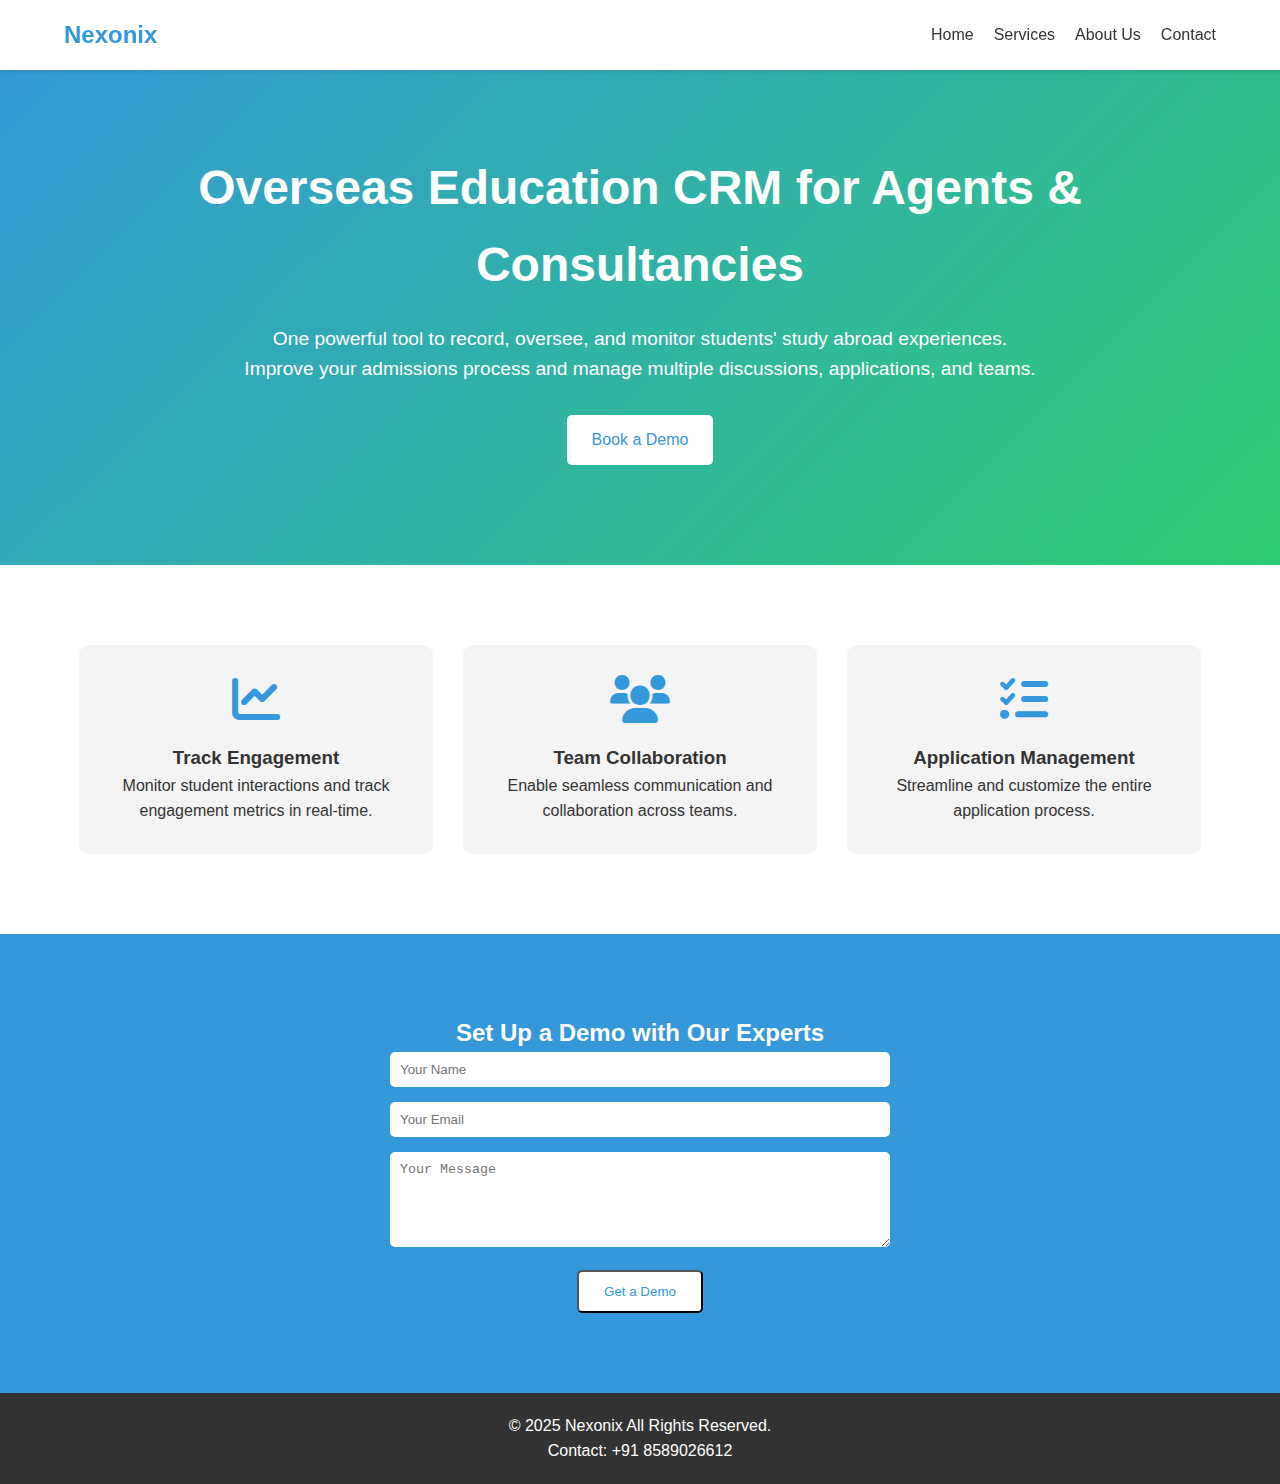
<file: Ensurance.html>
<!DOCTYPE html>
<html lang="en">
<head>
    <meta charset="UTF-8">
    <meta name="viewport" content="width=device-width, initial-scale=1.0">
    <title>Nexonix</title>
    <link href="https://cdnjs.cloudflare.com/ajax/libs/font-awesome/6.0.0-beta3/css/all.min.css" rel="stylesheet">
    <style>
        :root {
            --primary-color: #3498db;
            --secondary-color: #2ecc71;
            --text-color: #333;
            --background-color: #f4f4f4;
        }

        * {
            margin: 0;
            padding: 0;
            box-sizing: border-box;
        }

        body {
            font-family: 'Arial', sans-serif;
            line-height: 1.6;
            color: var(--text-color);
            background-color: var(--background-color);
        }

        .container {
            width: 90%;
            max-width: 1200px;
            margin: 0 auto;
            padding: 0 15px;
        }

        /* Navigation */
        header {
            background-color: white;
            box-shadow: 0 2px 4px rgba(0,0,0,0.1);
            position: fixed;
            width: 100%;
            top: 0;
            z-index: 1000;
        }

        .navbar {
            display: flex;
            justify-content: space-between;
            align-items: center;
            padding: 1rem 0;
        }

        .logo {
            font-size: 1.5rem;
            font-weight: bold;
            color: var(--primary-color);
        }

        .nav-links {
            display: flex;
            list-style: none;
        }

        .nav-links li {
            margin-left: 20px;
        }

        .nav-links a {
            text-decoration: none;
            color: var(--text-color);
            transition: color 0.3s ease;
        }

        .nav-links a:hover {
            color: var(--primary-color);
        }

        /* Hero Section */
        .hero {
            background: linear-gradient(135deg, var(--primary-color), var(--secondary-color));
            color: white;
            text-align: center;
            padding: 150px 0 100px;
        }

        .hero h1 {
            font-size: 3rem;
            margin-bottom: 20px;
        }

        .hero p {
            font-size: 1.2rem;
            max-width: 800px;
            margin: 0 auto 30px;
        }

        .btn {
            display: inline-block;
            padding: 12px 25px;
            background-color: white;
            color: var(--primary-color);
            text-decoration: none;
            border-radius: 5px;
            transition: transform 0.3s ease;
        }

        .btn:hover {
            transform: scale(1.05);
        }

        /* Features Section */
        .features {
            background-color: white;
            padding: 80px 0;
        }

        .feature-grid {
            display: grid;
            grid-template-columns: repeat(auto-fit, minmax(250px, 1fr));
            gap: 30px;
        }

        .feature-card {
            text-align: center;
            padding: 30px;
            background-color: var(--background-color);
            border-radius: 10px;
            transition: transform 0.3s ease;
        }

        .feature-card:hover {
            transform: translateY(-10px);
        }

        .feature-card i {
            font-size: 3rem;
            color: var(--primary-color);
            margin-bottom: 20px;
        }

        /* Contact Section */
        .contact {
            background-color: var(--primary-color);
            color: white;
            text-align: center;
            padding: 80px 0;
        }

        .contact-form {
            max-width: 500px;
            margin: 0 auto;
        }

        .contact-form input,
        .contact-form textarea {
            width: 100%;
            padding: 10px;
            margin-bottom: 15px;
            border: none;
            border-radius: 5px;
        }

        /* Footer */
        footer {
            background-color: #333;
            color: white;
            text-align: center;
            padding: 20px 0;
        }

        /* Responsive Design */
        @media screen and (max-width: 768px) {
            .navbar {
                flex-direction: column;
                text-align: center;
            }

            .nav-links {
                margin-top: 20px;
                flex-direction: column;
            }

            .nav-links li {
                margin: 10px 0;
            }

            .hero h1 {
                font-size: 2rem;
            }
        }
    </style>
</head>
<body>
    <header>
        <div class="container navbar">
            <div class="logo">Nexonix</div>
            <ul class="nav-links">
                <li><a href="#home">Home</a></li>
                <li><a href="#services">Services</a></li>
                <li><a href="#about">About Us</a></li>
                <li><a href="#contact">Contact</a></li>
            </ul>
        </div>
    </header>

    <section class="hero">
        <div class="container">
            <h1>Overseas Education CRM for Agents & Consultancies</h1>
            <p>One powerful tool to record, oversee, and monitor students' study abroad experiences. Improve your admissions process and manage multiple discussions, applications, and teams.</p>
            <a href="#demo" class="btn">Book a Demo</a>
        </div>
    </section>

    <section class="features">
        <div class="container">
            <div class="feature-grid">
                <div class="feature-card">
                    <i class="fas fa-chart-line"></i>
                    <h3>Track Engagement</h3>
                    <p>Monitor student interactions and track engagement metrics in real-time.</p>
                </div>
                <div class="feature-card">
                    <i class="fas fa-users"></i>
                    <h3>Team Collaboration</h3>
                    <p>Enable seamless communication and collaboration across teams.</p>
                </div>
                <div class="feature-card">
                    <i class="fas fa-tasks"></i>
                    <h3>Application Management</h3>
                    <p>Streamline and customize the entire application process.</p>
                </div>
            </div>
        </div>
    </section>

    <section class="contact">
        <div class="container">
            <h2>Set Up a Demo with Our Experts</h2>
            <form class="contact-form">
                <input type="text" placeholder="Your Name" required>
                <input type="email" placeholder="Your Email" required>
                <textarea placeholder="Your Message" rows="5" required></textarea>
                <button type="submit" class="btn">Get a Demo</button>
            </form>
        </div>
    </section>

    <footer>
        <div class="container">
            <p>&copy; 2025 Nexonix All Rights Reserved.</p>
            <p>Contact: +91 8589026612</p>
        </div>
    </footer>
</body>
</html>
</file>
